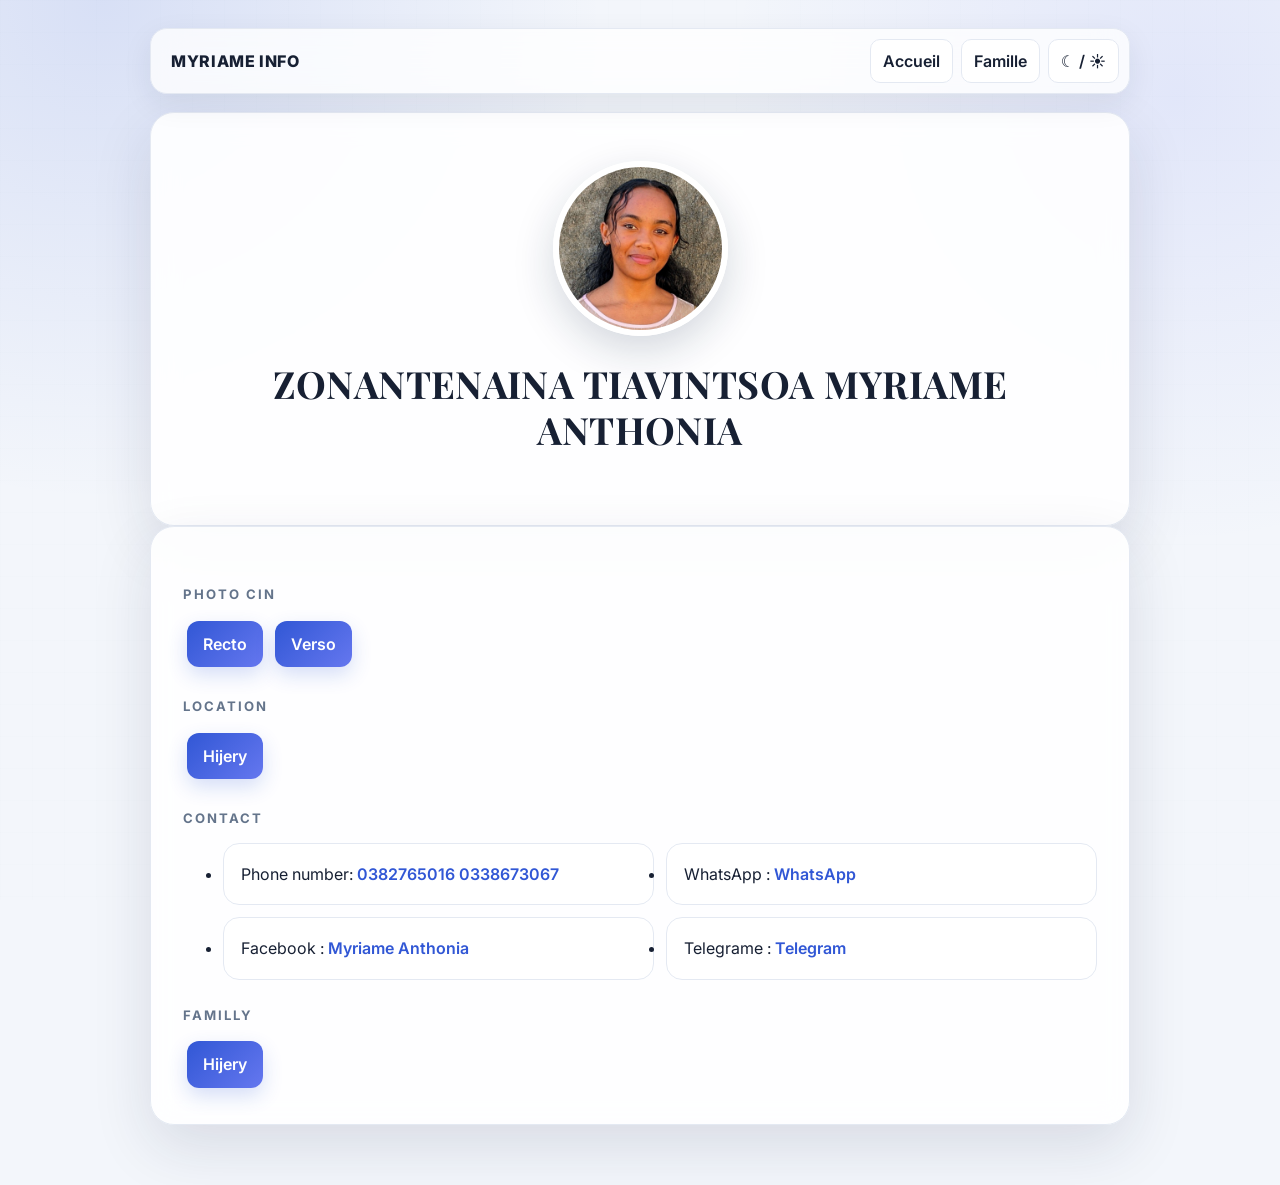
<file: Index.html>
<!DOCTYPE html>
<html lang="fr">
<head>
<meta charset="UTF-8">
<meta name="viewport" content="width=device-width, initial-scale=1.0">
<meta name="theme-color" content="#3157d5">
<title>ZONANTENAINA TIAVINTSOA MYRIAME ANTHONIA</title>
<link rel="stylesheet" href="style.css">
</head>
<body>
<main>
<nav class="topbar">
  <div class="brand">MYRIAME INFO</div>
  <div class="nav">
    <a href="Index.html">Accueil</a>
    <a href="famille.html">Famille</a>
    <button class="theme-btn" type="button" onclick="toggleTheme()" aria-label="Changer le thème">☾ / ☀</button>
  </div>
</nav>

<div class="card hero">
  <img src="My.jpg" alt="">
  <h1>ZONANTENAINA TIAVINTSOA MYRIAME ANTHONIA</h1>
</div>
<div class="card">
  <section>
    <h3>Photo CIN</h3>
    <a class="button-link" href="https://drive.google.com/file/d/1Wkc1_PiMn3ZSxkh42wNpoTd736ap2LOE/view?usp=drivesdk">Recto</a>
    <a class="button-link" href="https://drive.google.com/file/d/1tcRTDL4hJ4OYOsvDskCrDlcCuRj2XUy3/view?usp=drivesdk">Verso</a>
  </section>
  <section>
    <h3>LOCATION</h3>
    <a class="button-link" href="locationMy.kml">Hijery</a>
  </section>
  <section>
    <h3>CONTACT</h3>
    <ul class="contact-list">
      <li><p>Phone number: <a href="sms:+261382765016">0382765016</a> <a href="sms:+261338673067">0338673067</a></p></li>
      <li><p>WhatsApp : <a href="https://wa.me/+261382765016">WhatsApp</a></p></li>
      <li><p>Facebook : <a href="https://www.facebook.com/profile.php?id=61559278293150">Myriame Anthonia</a></p></li>
      <li><p>Telegrame : <a href="https://t.me/+261382765016">Telegram</a></p></li>
    </ul>
  </section>
  <section>
    <h3>FAMILLY</h3>
    <a class="button-link" href="famille.html">Hijery</a>
  </section>
</div>
</main>

<script>
(function(){
  const saved=localStorage.getItem('myriame-theme');
  if(saved) document.documentElement.setAttribute('data-theme',saved);
})();
function toggleTheme(){
  const html=document.documentElement;
  const next=html.getAttribute('data-theme')==='dark'?'light':'dark';
  html.setAttribute('data-theme',next);
  localStorage.setItem('myriame-theme',next);
}
</script>

</body>
</html>
</file>
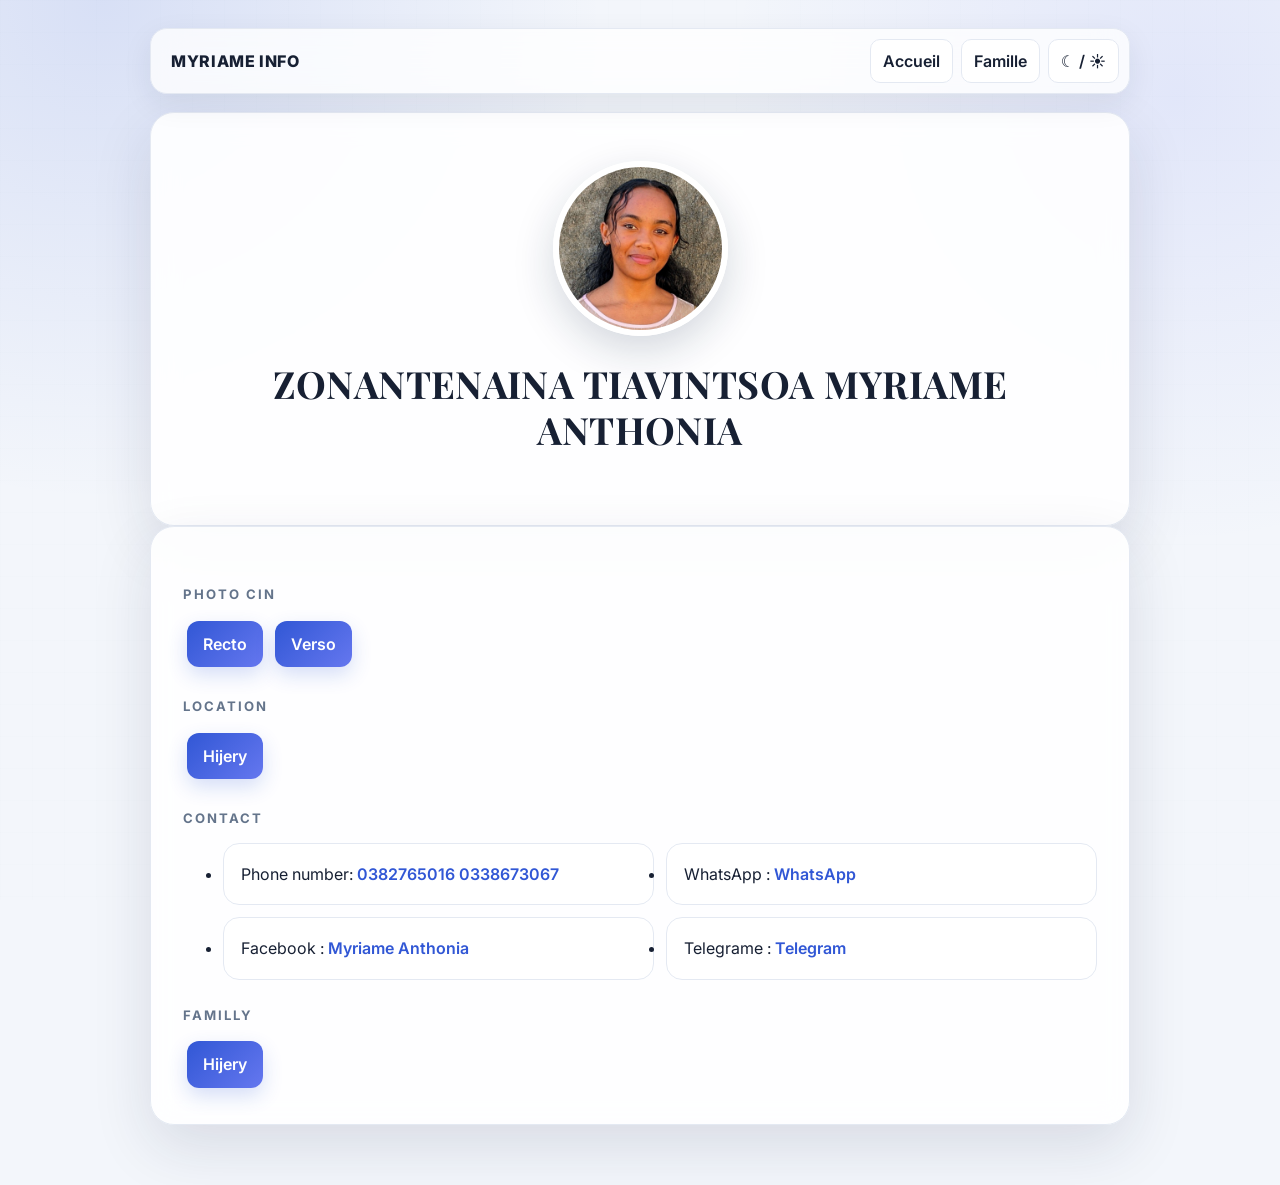
<file: index.html>
<!DOCTYPE html>
<html lang="fr">
<head>
<meta charset="UTF-8">
<meta name="viewport" content="width=device-width, initial-scale=1.0">
<meta name="theme-color" content="#3157d5">
<title>ZONANTENAINA TIAVINTSOA MYRIAME ANTHONIA</title>
<link rel="stylesheet" href="style.css">
</head>
<body>
<main>
<nav class="topbar">
  <div class="brand">MYRIAME INFO</div>
  <div class="nav">
    <a href="index.html">Accueil</a>
    <a href="famille.html">Famille</a>
    <button class="theme-btn" type="button" onclick="toggleTheme()" aria-label="Changer le thème">☾ / ☀</button>
  </div>
</nav>

<div class="card hero">
  <img src="My.jpg" alt="">
  <h1>ZONANTENAINA TIAVINTSOA MYRIAME ANTHONIA</h1>
</div>
<div class="card">
  <section>
    <h3>Photo CIN</h3>
    <a class="button-link" href="https://drive.google.com/file/d/1Wkc1_PiMn3ZSxkh42wNpoTd736ap2LOE/view?usp=drivesdk">Recto</a>
    <a class="button-link" href="https://drive.google.com/file/d/1tcRTDL4hJ4OYOsvDskCrDlcCuRj2XUy3/view?usp=drivesdk">Verso</a>
  </section>
  <section>
    <h3>LOCATION</h3>
    <a class="button-link" href="locationMy.kml">Hijery</a>
  </section>
  <section>
    <h3>CONTACT</h3>
    <ul class="contact-list">
      <li><p>Phone number: <a href="sms:+261382765016">0382765016</a> <a href="sms:+261338673067">0338673067</a></p></li>
      <li><p>WhatsApp : <a href="https://wa.me/+261382765016">WhatsApp</a></p></li>
      <li><p>Facebook : <a href="https://www.facebook.com/profile.php?id=61559278293150">Myriame Anthonia</a></p></li>
      <li><p>Telegrame : <a href="https://t.me/+261382765016">Telegram</a></p></li>
    </ul>
  </section>
  <section>
    <h3>FAMILLY</h3>
    <a class="button-link" href="famille.html">Hijery</a>
  </section>
</div>
</main>

<script>
(function(){
  const saved=localStorage.getItem('myriame-theme');
  if(saved) document.documentElement.setAttribute('data-theme',saved);
})();
function toggleTheme(){
  const html=document.documentElement;
  const next=html.getAttribute('data-theme')==='dark'?'light':'dark';
  html.setAttribute('data-theme',next);
  localStorage.setItem('myriame-theme',next);
}
</script>

</body>
</html>
</file>
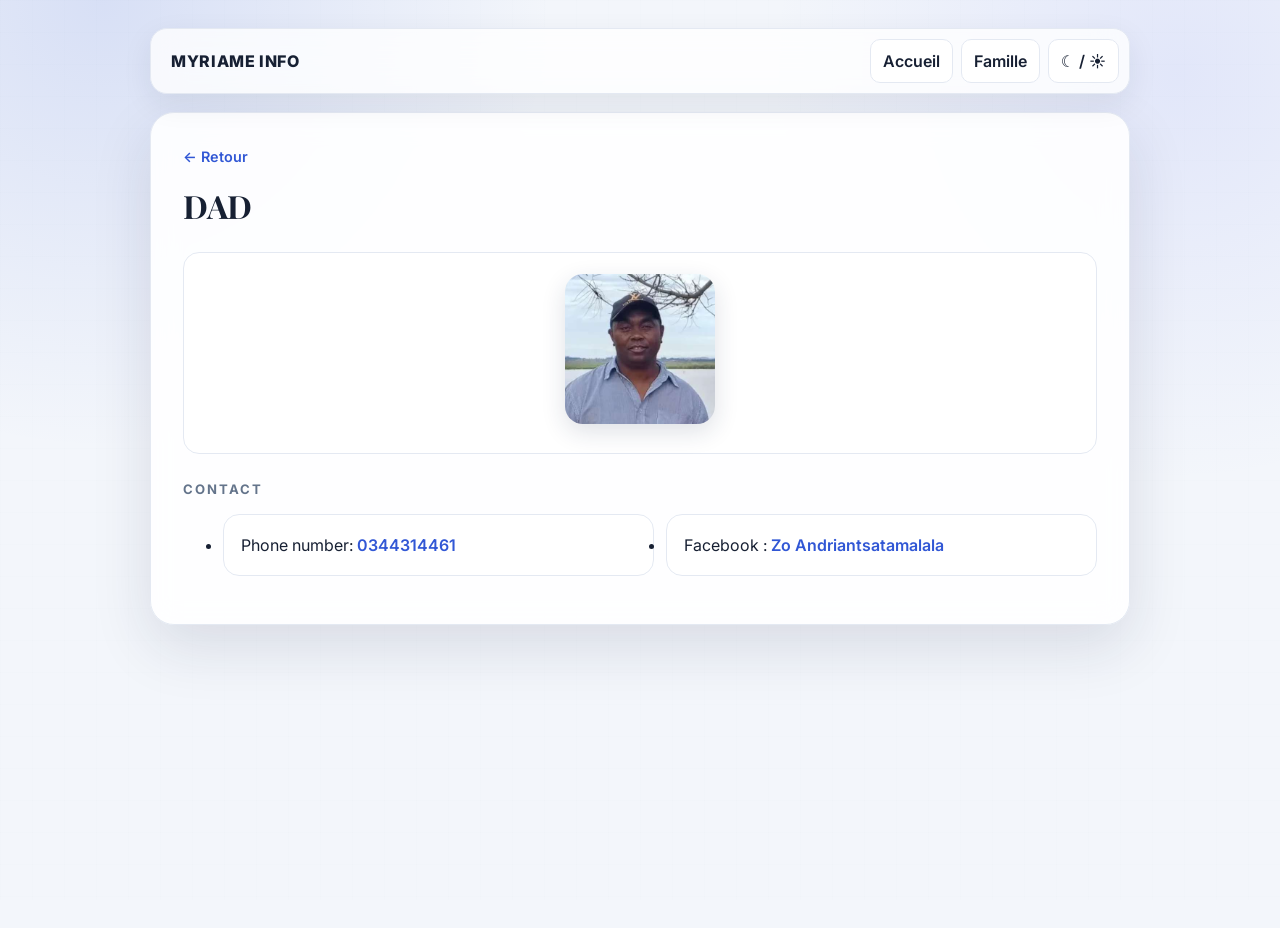
<file: dad.html>
<!DOCTYPE html>
<html lang="fr">
<head>
<meta charset="UTF-8">
<meta name="viewport" content="width=device-width, initial-scale=1.0">
<meta name="theme-color" content="#3157d5">
<title>DAD</title>
<link rel="stylesheet" href="style.css">
</head>
<body>
<main>
<nav class="topbar">
  <div class="brand">MYRIAME INFO</div>
  <div class="nav">
    <a href="index.html">Accueil</a>
    <a href="famille.html">Famille</a>
    <button class="theme-btn" type="button" onclick="toggleTheme()" aria-label="Changer le thème">☾ / ☀</button>
  </div>
</nav>

<div class="card">
  <div class="back"><a href="famille.html">← Retour</a></div>
  <h2 id="Dad">DAD</h2>
  <div class="person"><img src="zo.jpg" alt=""></div>
  <section>
    <h3>Contact</h3>
    <ul class="contact-list">
      <li><p>Phone number: <a href="sms:+261344314461">0344314461</a></p></li>
      <li><p>Facebook : <a href="https://www.facebook.com/hajaniaina.mamelina.zo.andriantsatamalala">Zo Andriantsatamalala</a></p></li>
    </ul>
  </section>
</div>
</main>

<script>
(function(){
  const saved=localStorage.getItem('myriame-theme');
  if(saved) document.documentElement.setAttribute('data-theme',saved);
})();
function toggleTheme(){
  const html=document.documentElement;
  const next=html.getAttribute('data-theme')==='dark'?'light':'dark';
  html.setAttribute('data-theme',next);
  localStorage.setItem('myriame-theme',next);
}
</script>

</body>
</html>
</file>
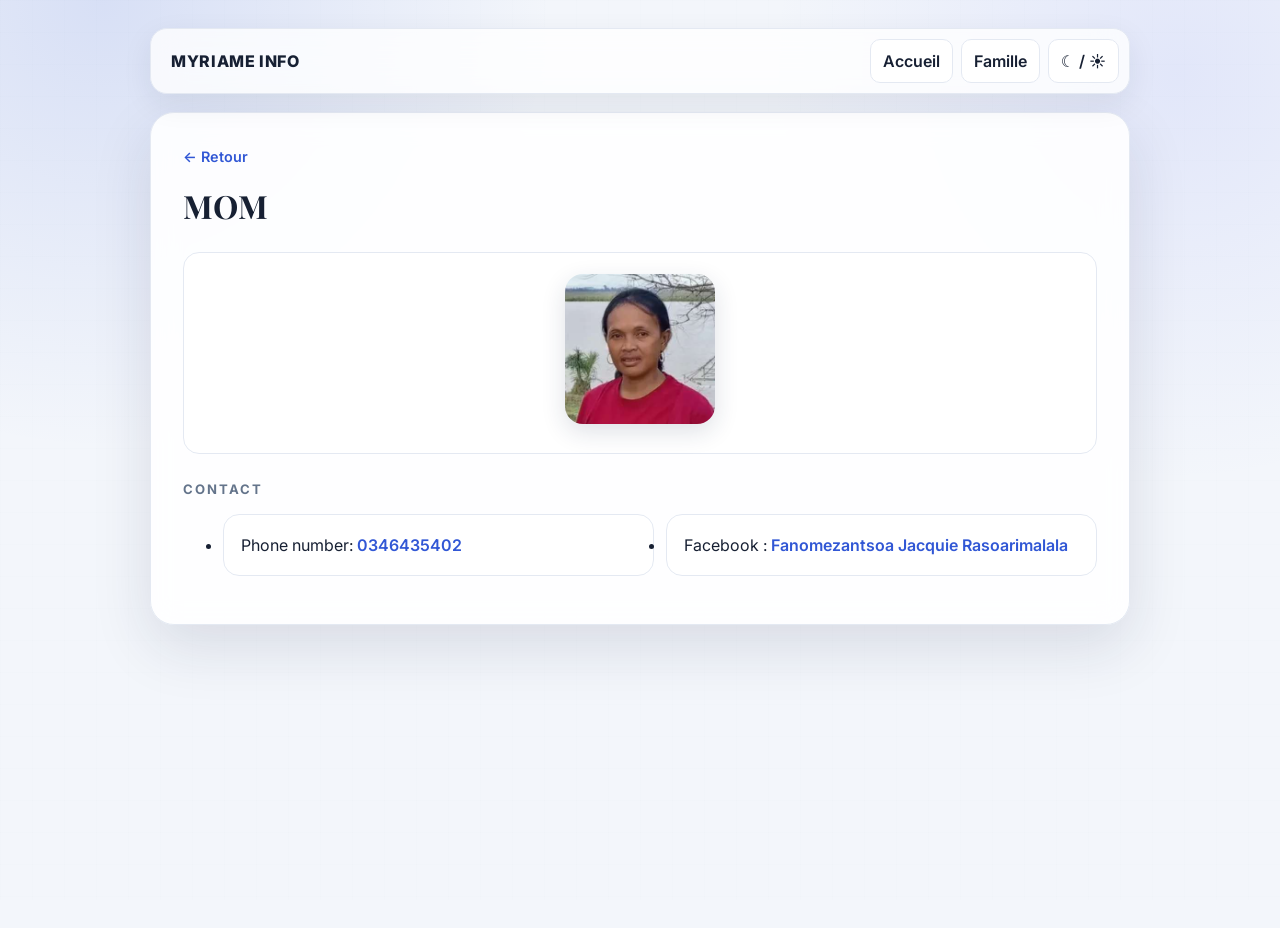
<file: mom.html>
<!DOCTYPE html>
<html lang="fr">
<head>
<meta charset="UTF-8">
<meta name="viewport" content="width=device-width, initial-scale=1.0">
<meta name="theme-color" content="#3157d5">
<title>MOM</title>
<link rel="stylesheet" href="style.css">
</head>
<body>
<main>
<nav class="topbar">
  <div class="brand">MYRIAME INFO</div>
  <div class="nav">
    <a href="index.html">Accueil</a>
    <a href="famille.html">Famille</a>
    <button class="theme-btn" type="button" onclick="toggleTheme()" aria-label="Changer le thème">☾ / ☀</button>
  </div>
</nav>

<div class="card">
  <div class="back"><a href="famille.html">← Retour</a></div>
  <h2 id="Mom">MOM</h2>
  <div class="person"><img src="Fanom.jpg" alt=""></div>
  <section>
    <h3>Contact</h3>
    <ul class="contact-list">
      <li><p>Phone number: <a href="sms:+261346435402">0346435402</a></p></li>
      <li><p>Facebook : <a href="https://www.facebook.com/fanomezantsoajacquie.rasoarimalala">Fanomezantsoa Jacquie Rasoarimalala</a></p></li>
    </ul>
  </section>
</div>
</main>

<script>
(function(){
  const saved=localStorage.getItem('myriame-theme');
  if(saved) document.documentElement.setAttribute('data-theme',saved);
})();
function toggleTheme(){
  const html=document.documentElement;
  const next=html.getAttribute('data-theme')==='dark'?'light':'dark';
  html.setAttribute('data-theme',next);
  localStorage.setItem('myriame-theme',next);
}
</script>

</body>
</html>
</file>
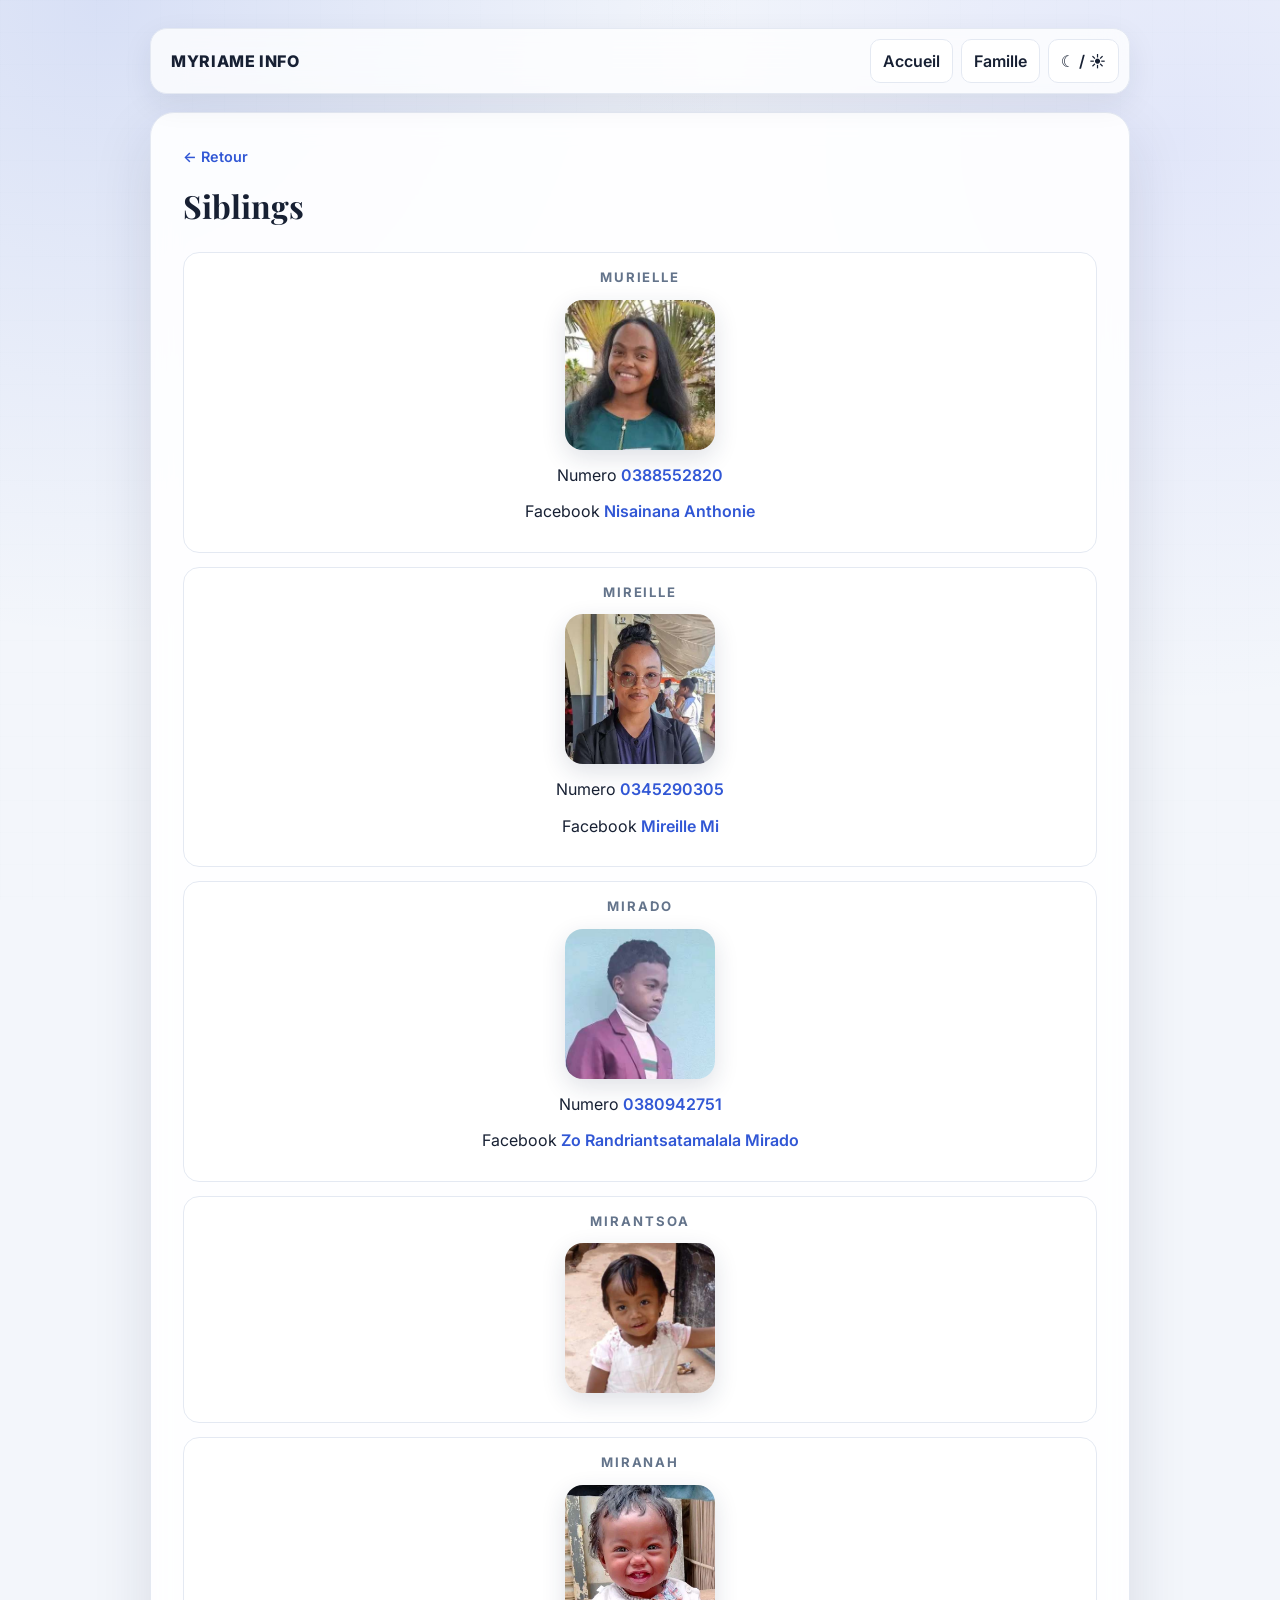
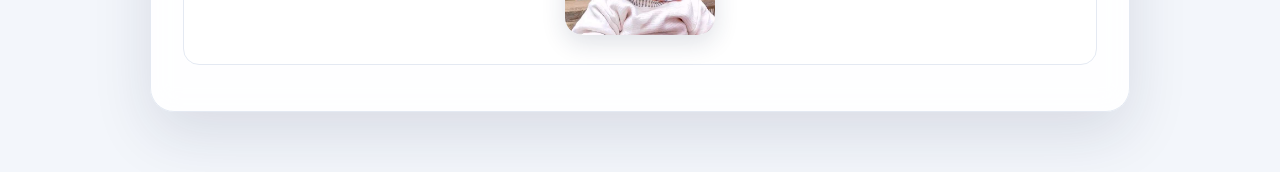
<file: sib.html>
<!DOCTYPE html>
<html lang="fr">
<head>
<meta charset="UTF-8">
<meta name="viewport" content="width=device-width, initial-scale=1.0">
<meta name="theme-color" content="#3157d5">
<title>Siblings</title>
<link rel="stylesheet" href="style.css">
</head>
<body>
<main>
<nav class="topbar">
  <div class="brand">MYRIAME INFO</div>
  <div class="nav">
    <a href="index.html">Accueil</a>
    <a href="famille.html">Famille</a>
    <button class="theme-btn" type="button" onclick="toggleTheme()" aria-label="Changer le thème">☾ / ☀</button>
  </div>
</nav>

<div class="card">
  <div class="back"><a href="famille.html">← Retour</a></div>
  <h2>Siblings</h2>
  <div class="person"><h3>MURIELLE</h3><img src="Mu.jpg" alt=""><p>Numero <a href="sms:+2610388552820">0388552820</a></p><p>Facebook <a href="https://www.facebook.com/profile.php?id=61587162330475">Nisainana Anthonie</a></p></div>
  <div class="person"><h3>MIREILLE</h3><img src="Mi.jpg" alt=""><p>Numero <a href="sms:+2610345290305">0345290305</a></p><p>Facebook <a href="https://www.facebook.com/mireille.mi.406184">Mireille Mi</a></p></div>
  <div class="person"><h3>MIRADO</h3><img src="mirado.jpg" alt=""><p>Numero <a href="sms:+261380942751">0380942751</a></p><p>Facebook <a href="https://www.facebook.com/profile.php?id=61591160397628">Zo Randriantsatamalala Mirado</a></p></div>
  <div class="person"><h3>MIRANTSOA</h3><img src="tsotsoa.jpg" alt=""></div>
  <div class="person"><h3>MIRANAH</h3><img src="nanah.jpg" alt=""></div>
</div>
</main>

<script>
(function(){
  const saved=localStorage.getItem('myriame-theme');
  if(saved) document.documentElement.setAttribute('data-theme',saved);
})();
function toggleTheme(){
  const html=document.documentElement;
  const next=html.getAttribute('data-theme')==='dark'?'light':'dark';
  html.setAttribute('data-theme',next);
  localStorage.setItem('myriame-theme',next);
}
</script>

</body>
</html>
</file>
<file: style.css>
@import url('https://fonts.googleapis.com/css2?family=Inter:wght@400;500;600;700;800&family=Playfair+Display:wght@600;700&display=swap');

:root{
  --bg:#f3f6fb;--surface:rgba(255,255,255,.90);--surface-2:#fff;
  --text:#172033;--muted:#64748b;--accent:#3157d5;--accent-2:#6577ef;
  --line:#e4e9f2;--shadow:0 22px 60px rgba(22,35,65,.12);
  --radius:24px;--nav:rgba(255,255,255,.78);
}
html[data-theme="dark"]{
  --bg:#0d1321;--surface:rgba(20,28,44,.92);--surface-2:#141c2d;
  --text:#eef3ff;--muted:#aab5ca;--accent:#8da1ff;--accent-2:#a9b6ff;
  --line:#263149;--shadow:0 22px 60px rgba(0,0,0,.30);--nav:rgba(13,19,33,.78);
}
*{box-sizing:border-box}
html{scroll-behavior:smooth}
body{
  margin:0;min-height:100vh;color:var(--text);
  font-family:Inter,system-ui,-apple-system,BlinkMacSystemFont,"Segoe UI",sans-serif;
  background:
    radial-gradient(circle at 8% 0%,rgba(49,87,213,.14),transparent 30%),
    radial-gradient(circle at 92% 8%,rgba(101,119,239,.12),transparent 28%),var(--bg);
  line-height:1.65;transition:background .35s,color .35s;
}
body:before{
  content:"";position:fixed;inset:0;pointer-events:none;opacity:.28;
  background-image:linear-gradient(rgba(100,116,139,.035) 1px,transparent 1px),
                   linear-gradient(90deg,rgba(100,116,139,.035) 1px,transparent 1px);
  background-size:32px 32px;
}
main,.page{width:min(980px,calc(100% - 32px));margin:28px auto 60px;position:relative}
.topbar{
  position:sticky;top:12px;z-index:20;margin-bottom:18px;padding:10px;
  display:flex;justify-content:space-between;align-items:center;gap:10px;
  border:1px solid var(--line);border-radius:17px;background:var(--nav);
  backdrop-filter:blur(16px);box-shadow:0 10px 30px rgba(20,35,65,.08);
}
.topbar .nav{margin:0}
.brand{font-weight:800;letter-spacing:.04em;padding:7px 10px}
.nav{display:flex;gap:8px;flex-wrap:wrap;align-items:center}
.nav a,.theme-btn{
  border:1px solid var(--line);background:var(--surface-2);color:var(--text);
  padding:8px 12px;border-radius:10px;font:inherit;font-weight:600;text-decoration:none;
  cursor:pointer;transition:.2s ease;
}
.nav a:hover,.theme-btn:hover{transform:translateY(-1px);border-color:var(--accent);color:var(--accent);text-decoration:none}
.card{
  background:var(--surface);border:1px solid var(--line);border-radius:var(--radius);
  box-shadow:var(--shadow);padding:32px;backdrop-filter:blur(14px);
  animation:rise .55s ease both;
}
.hero{text-align:center;padding:48px 28px}
.hero img,.profile-img{
  width:175px;height:175px;object-fit:cover;border-radius:50%;
  border:6px solid var(--surface-2);box-shadow:0 15px 40px rgba(20,35,70,.18);
  display:block;margin:0 auto 25px;transition:transform .35s ease;
}
.hero img:hover,.profile-img:hover{transform:scale(1.035)}
h1,h2,h3{margin-top:0;line-height:1.2}
h1,h2{font-family:"Playfair Display",Georgia,serif}
h1{font-size:clamp(1.55rem,4vw,2.35rem);letter-spacing:.01em}
h2{font-size:2rem}
h3{font-size:.82rem;text-transform:uppercase;letter-spacing:.15em;color:var(--muted);margin-bottom:14px}
p{margin:10px 0}
section{margin-top:28px}
a{color:var(--accent);font-weight:600;text-decoration:none;transition:.2s ease}
a:hover{color:var(--accent-2);text-decoration:underline}
.button-link{
  display:inline-flex;align-items:center;justify-content:center;min-height:44px;
  padding:10px 16px;border-radius:12px;background:linear-gradient(135deg,var(--accent),var(--accent-2));
  color:#fff!important;text-decoration:none!important;box-shadow:0 8px 20px rgba(49,87,213,.20);
  margin:4px;transition:transform .2s ease,box-shadow .2s ease;
}
.button-link:hover{transform:translateY(-2px);box-shadow:0 12px 25px rgba(49,87,213,.28)}
.contact-list,.family-list{display:grid;grid-template-columns:repeat(2,minmax(0,1fr));gap:12px}
.contact-list li,.family-list li,.person{
  padding:17px;border:1px solid var(--line);border-radius:16px;background:var(--surface-2);
  margin:0;transition:transform .22s ease,border-color .22s ease,box-shadow .22s ease;
}
.contact-list li:hover,.family-list li:hover,.person:hover{
  transform:translateY(-3px);border-color:rgba(49,87,213,.35);box-shadow:0 12px 28px rgba(20,35,70,.08)
}
.contact-list p{margin:0}
.person{text-align:center;margin-bottom:14px}
.person img{
  width:150px;height:150px;object-fit:cover;border-radius:18px;
  box-shadow:0 8px 24px rgba(25,42,75,.14);margin:4px auto 12px;display:block;
  transition:transform .3s ease;
}
.person:hover img{transform:scale(1.025)}
.back{font-size:.9rem;color:var(--muted);margin-bottom:18px}
.footer-note{color:var(--muted);text-align:center;font-size:.82rem;margin-top:16px}
@keyframes rise{from{opacity:0;transform:translateY(12px)}to{opacity:1;transform:none}}
@media(max-width:680px){
  main,.page{width:min(100% - 18px,980px);margin:12px auto 35px}
  .topbar{top:7px;align-items:flex-start;flex-direction:column}
  .topbar .nav{width:100%}
  .nav a,.theme-btn{flex:1;text-align:center}
  .card{padding:22px 16px;border-radius:19px}
  .hero{padding:34px 14px}
  .hero img,.profile-img{width:145px;height:145px}
  h2{font-size:1.7rem}
  .contact-list,.family-list{grid-template-columns:1fr}
}
@media(prefers-reduced-motion:reduce){
  *,*:before,*:after{scroll-behavior:auto!important;animation:none!important;transition:none!important}
}
</file>
